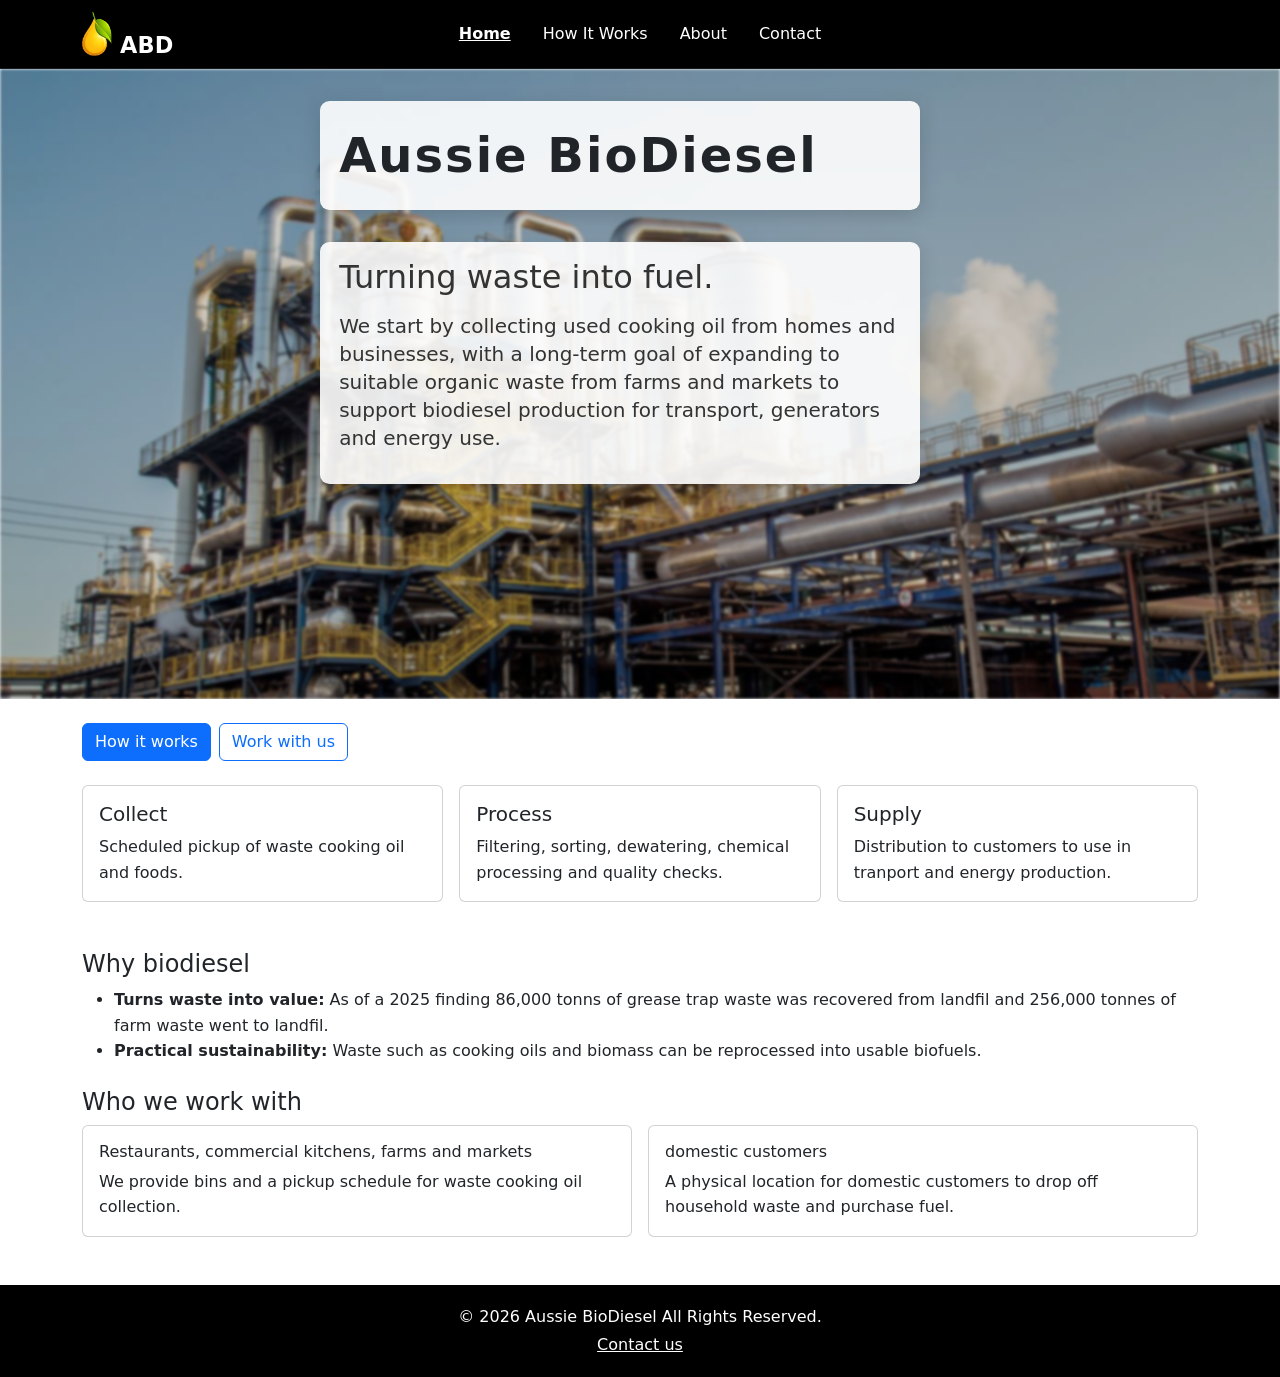
<file: index.html>
<!doctype html>
<html lang="en">
<head>
  <meta charset="utf-8">
  <meta name="viewport" content="width=device-width, initial-scale=1">
  <title>Aussie BioDiesel Home</title>

  <link rel="stylesheet" href="styles.css">
  <link href="https://cdn.jsdelivr.net/npm/bootstrap@5.3.8/dist/css/bootstrap.min.css" rel="stylesheet">
</head>

<body>
  <header>
    <nav class="topnav">
      <div class="container">
        <a class="topnav-brand" href="index.html">  <img src="images/ABD_logo.png" alt="ABD logo">
		<span class="logo-text">ABD</span></a>
        <div class="nav-links" aria-label="Primary navigation">
          <a class="nav-link active" href="index.html">Home</a>
            <a class="nav-link" href="process.html">How It Works</a>
            <a class="nav-link" href="about.html">About</a>
            <a class="nav-link" href="contact.html">Contact</a>
        </div>
      </div>
    </nav>
  </header>

  <main>
    <section class="hero mb-4">
  <img src="images/biodiesel_production.jpg" alt="Industrial tanks and piping for fuel production">

  <div class="hero-overlay">
    <div class="hero-box">
      <div class="hero-text">Aussie BioDiesel</div>
    </div>

    <div class="hero-box hero-secondary">
      <h2 class="mb-3">Turning waste into fuel.</h2>
      <p class="lead">
        We start by collecting used cooking oil from homes and businesses, with a long-term goal of expanding to suitable 
		organic waste from farms and markets to support biodiesel production for transport, generators and energy use.
      </p>
    </div>
  </div>
</section>
	
	<div class="container">

      <div class="d-flex gap-2 flex-wrap mb-4">
        <a class="btn btn-primary" href="process.html">How it works</a>
        <a class="btn btn-outline-primary" href="contact.html">Work with us</a>
      </div>

      <div class="row g-3">
        <div class="col-md-4">
          <div class="card h-100">
            <div class="card-body">
              <h2 class="h5">Collect</h2>
              <p class="mb-0">Scheduled pickup of waste cooking oil and foods.</p>
            </div>
          </div>
        </div>
        <div class="col-md-4">
          <div class="card h-100">
            <div class="card-body">
              <h2 class="h5">Process</h2>
              <p class="mb-0">Filtering, sorting, dewatering, chemical processing and quality checks.</p>
            </div>
          </div>
        </div>
        <div class="col-md-4">
          <div class="card h-100">
            <div class="card-body">
              <h2 class="h5">Supply</h2>
              <p class="mb-0">Distribution to customers to use in tranport and energy production.</p>
            </div>
          </div>
        </div>
      </div>

      <h2 class="section-title h4 mt-5">Why biodiesel</h2>
      <ul>
        <li><strong>Turns waste into value:</strong> As of a 2025 finding 86,000 tonns of grease trap waste was recovered from landfil and 256,000 tonnes of farm waste went to landfil.</li>
        <li><strong>Practical sustainability:</strong> Waste such as cooking oils and biomass can be reprocessed into usable biofuels.</li>
      </ul>

      <h2 class="section-title h4 mt-4">Who we work with</h2>
      <div class="row g-3">
        <div class="col-md-6">
          <div class="card h-100">
            <div class="card-body">
              <h3 class="h6">Restaurants, commercial kitchens, farms and markets</h3>
              <p class="mb-0">We provide bins and a pickup schedule for waste cooking oil collection.</p>
            </div>
          </div>
        </div>
        <div class="col-md-6">
          <div class="card h-100">
            <div class="card-body">
              <h3 class="h6">domestic customers</h3>
              <p class="mb-0">A physical location for domestic customers to drop off household waste and purchase fuel.</p>
            </div>
          </div>
        </div>
      </div>
    </div>
  </main>

  <footer>
    <div class="container">
      <p class="mb-1">&copy; 2026 Aussie BioDiesel All Rights Reserved.</p>
      <p class="mb-0"><a href="contact.html">Contact us</a></p>
    </div>
  </footer>

  <script src="https://cdn.jsdelivr.net/npm/bootstrap@5.3.8/dist/js/bootstrap.bundle.min.js"></script>
</body>
</html>
</file>
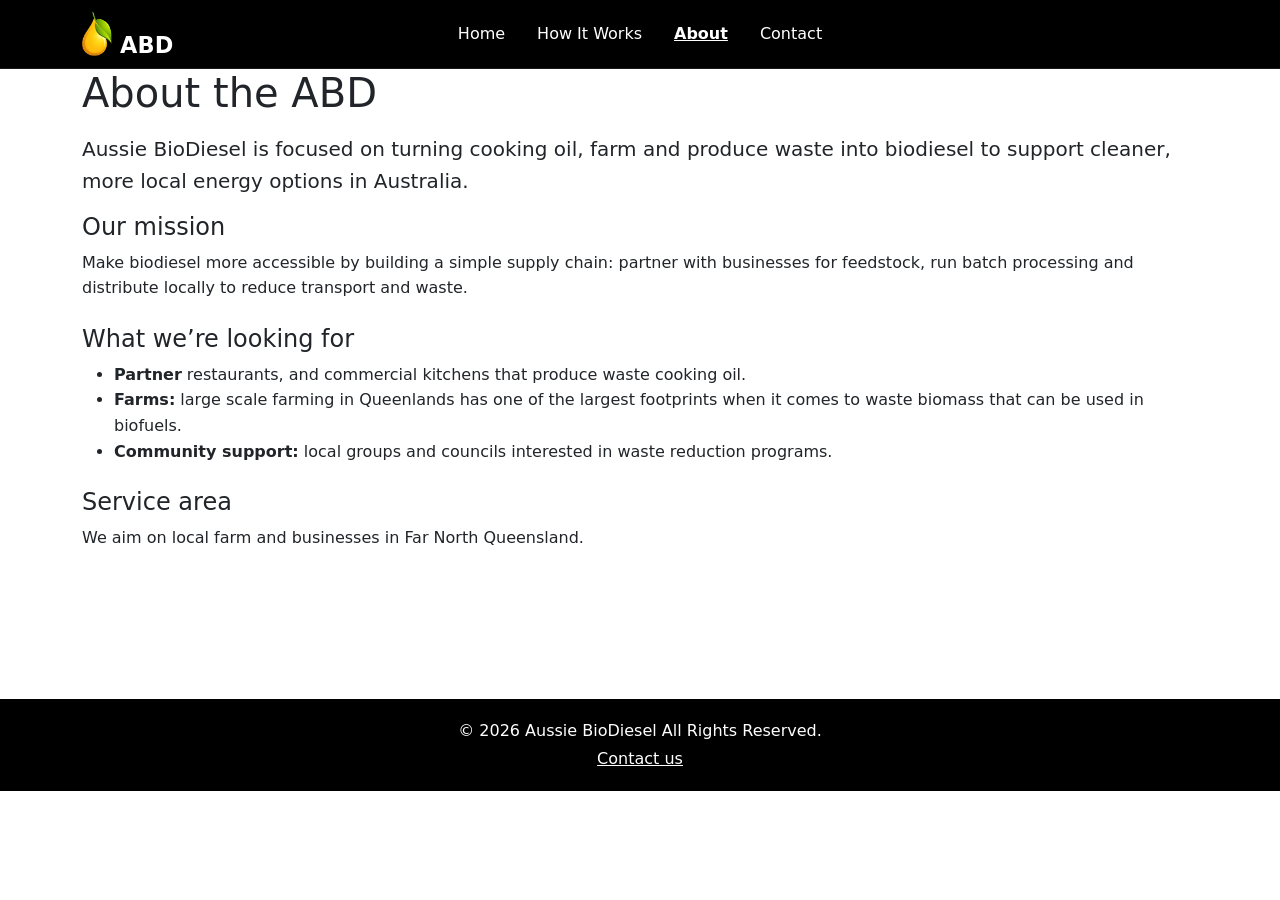
<file: about.html>
<!doctype html>
<html lang="en">
<head>
  <meta charset="utf-8">
  <meta name="viewport" content="width=device-width, initial-scale=1">
  <title>Aussie BioDiese About</title>

  <link rel="stylesheet" href="styles.css">
  <link href="https://cdn.jsdelivr.net/npm/bootstrap@5.3.8/dist/css/bootstrap.min.css" rel="stylesheet">
</head>

<body>
  <header>
    <nav class="topnav">
      <div class="container">
        <a class="topnav-brand" href="index.html">  <img src="images/ABD_logo.png" alt="ABD logo">
		<span class="logo-text">ABD</span></a>
        <div class="nav-links" aria-label="Primary navigation">
          <a class="nav-link" href="index.html">Home</a>
            <a class="nav-link" href="process.html">How It Works</a>
            <a class="nav-link active" href="about.html">About</a>
            <a class="nav-link" href="contact.html">Contact</a>
        </div>
      </div>
    </nav>
  </header>

  <main>
    <div class="container">
      <h1 class="mb-3">About the ABD</h1>
      <p class="lead">
        Aussie BioDiesel is focused on turning cooking oil, farm and produce waste into biodiesel to support cleaner,
        more local energy options in Australia.
      </p>

      <h2 class="h4">Our mission</h2>
      <p>
        Make biodiesel more accessible by building a simple supply chain: partner with businesses for feedstock,
        run batch processing and distribute locally to reduce transport and waste.
      </p>

      <h2 class="h4 mt-4">What we’re looking for</h2>
      <ul>
        <li><strong>Partner</strong> restaurants, and commercial kitchens that produce waste cooking oil.</li>
        <li><strong>Farms:</strong> large scale farming in Queenlands has one of the largest footprints when it comes to waste biomass that can be used in biofuels.</li>
        <li><strong>Community support:</strong> local groups and councils interested in waste reduction programs.</li>
      </ul>

      <h2 class="h4 mt-4">Service area</h2>
      <p>
        We aim on local farm and businesses in Far North Queensland.
      </p>

    </div>
  </main>

  <footer>
    <div class="container">
      <p class="mb-1">&copy; 2026 Aussie BioDiesel All Rights Reserved.</p>
      <p class="mb-0"><a href="contact.html">Contact us</a></p>
    </div>
  </footer>

  <script src="https://cdn.jsdelivr.net/npm/bootstrap@5.3.8/dist/js/bootstrap.bundle.min.js"></script>
</body>
</html>
</file>
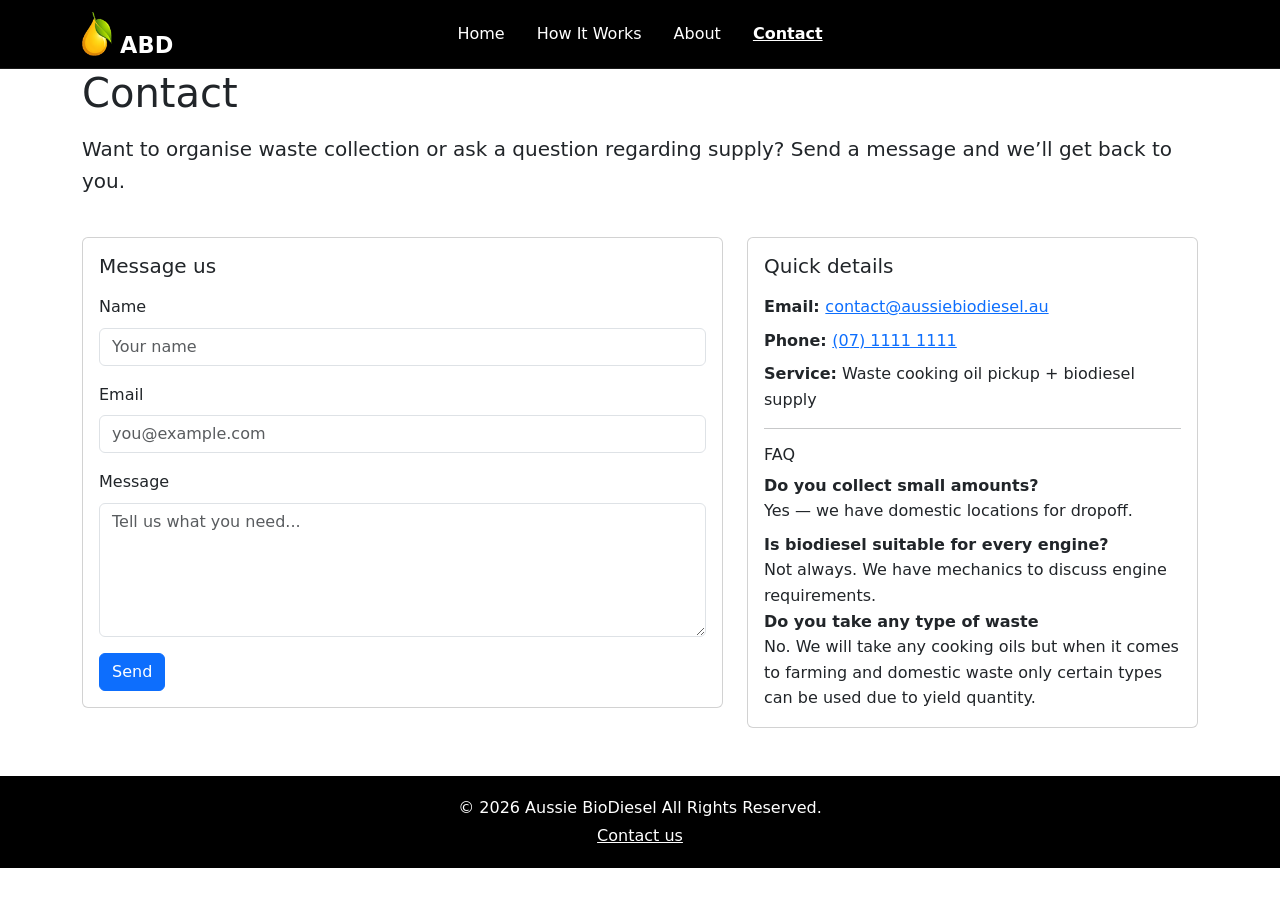
<file: contact.html>
<!doctype html>
<html lang="en">
<head>
  <meta charset="utf-8">
  <meta name="viewport" content="width=device-width, initial-scale=1">
  <title>Aussie BioDiesel Contact</title>

  <link rel="stylesheet" href="styles.css">
  <link href="https://cdn.jsdelivr.net/npm/bootstrap@5.3.8/dist/css/bootstrap.min.css" rel="stylesheet">
</head>

<body>
  <header>
    <nav class="topnav">
      <div class="container">
        <a class="topnav-brand" href="index.html">  <img src="images/ABD_logo.png" alt="ABD logo">
		<span class="logo-text">ABD</span></a>
        <div class="nav-links" aria-label="Primary navigation">
          <a class="nav-link" href="index.html">Home</a>
            <a class="nav-link" href="process.html">How It Works</a>
            <a class="nav-link" href="about.html">About</a>
            <a class="nav-link active" href="contact.html">Contact</a>
        </div>
      </div>
    </nav>
  </header>

  <main>
    <div class="container">
      <h1 class="mb-3">Contact</h1>
      <p class="lead">
        Want to organise waste collection or ask a question regarding supply? Send a message and we’ll get back to you.
      </p>

      <div class="row g-4 mt-1">
        <div class="col-lg-7">
          <div class="card">
            <div class="card-body">
              <h2 class="h5 mb-3">Message us</h2>
              <form>
                <div class="mb-3">
                  <label class="form-label" for="name">Name</label>
                  <input class="form-control" id="name" type="text" placeholder="Your name">
                </div>
                <div class="mb-3">
                  <label class="form-label" for="email">Email</label>
                  <input class="form-control" id="email" type="email" placeholder="you@example.com">
                </div>
                <div class="mb-3">
                  <label class="form-label" for="message">Message</label>
                  <textarea class="form-control" id="message" rows="5" placeholder="Tell us what you need..."></textarea>
                </div>
                <button class="btn btn-primary" type="button">Send</button>
                
              </form>
            </div>
          </div>
        </div>

        <div class="col-lg-5">
          <div class="card h-100">
            <div class="card-body">
              <h2 class="h5 mb-3">Quick details</h2>
              <p class="mb-2"><strong>Email: </strong><a href="mailto:contact@aussiebiodiesel.au">contact@aussiebiodiesel.au</a></p>
              <p class="mb-2"><strong>Phone: </strong><a href="tel:+0711111111">(07) 1111 1111</a> </p>
              <p class="mb-0"><strong>Service:</strong> Waste cooking oil pickup + biodiesel supply</p>

              <hr>
              <h3 class="h6">FAQ</h3>
              <p class="mb-2"><strong>Do you collect small amounts?</strong><br>Yes — we have domestic locations for dropoff.</p>
              <p class="mb-0"><strong>Is biodiesel suitable for every engine?</strong><br>Not always. We have mechanics to discuss engine requirements.</p>
			  <p class="mb-0"><strong>Do you take any type of waste</strong><br>No. We will take any cooking oils but when it comes to farming and domestic waste only certain types can be used due to yield quantity.</p>
            </div>
          </div>
        </div>
      </div>
    </div>
  </main>

  <footer>
    <div class="container">
      <p class="mb-1">&copy; 2026 Aussie BioDiesel All Rights Reserved.</p>
      <p class="mb-0"><a href="contact.html">Contact us</a></p>
    </div>
  </footer>

  <script src="https://cdn.jsdelivr.net/npm/bootstrap@5.3.8/dist/js/bootstrap.bundle.min.js"></script>
</body>
</html>
</file>
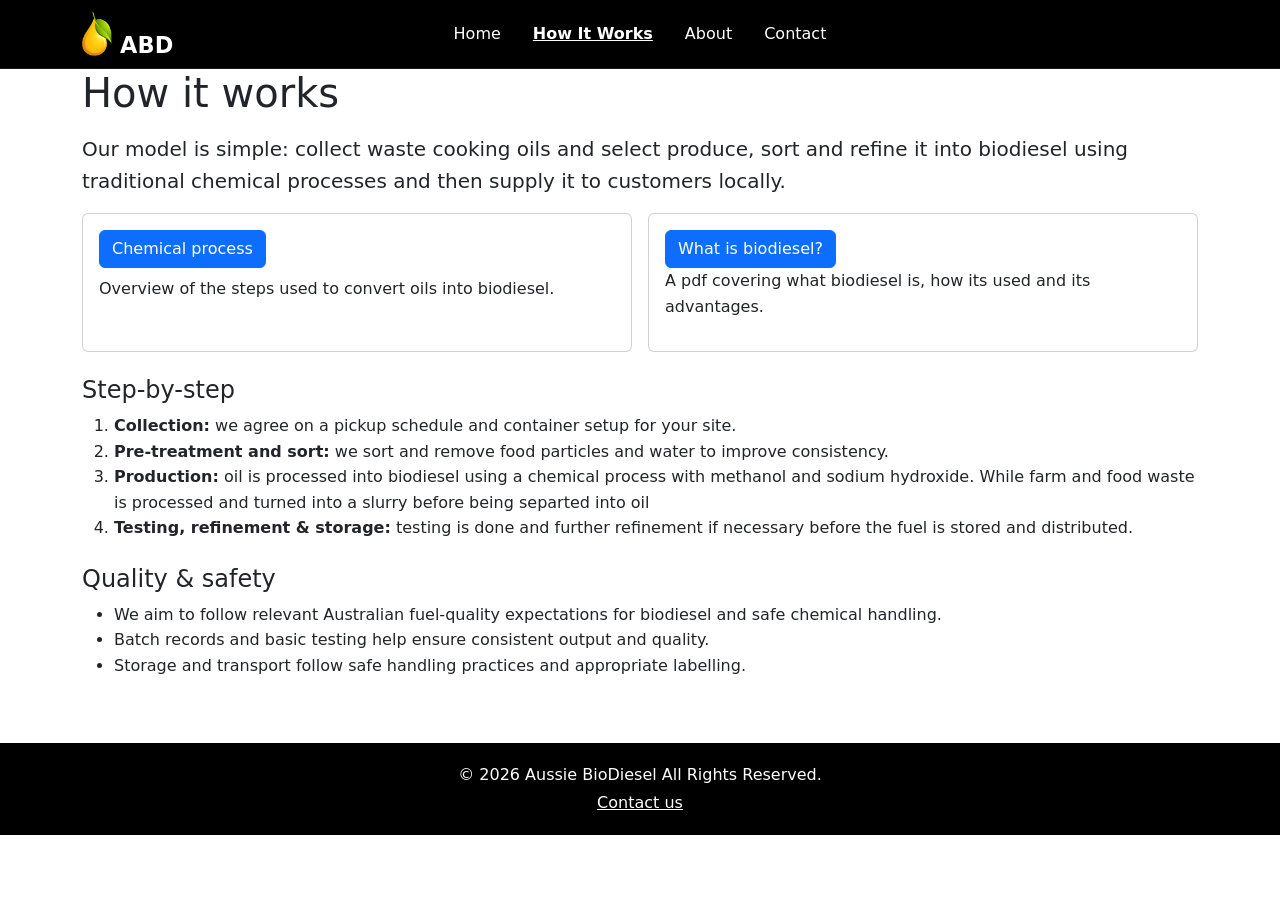
<file: process.html>
<!doctype html>
<html lang="en">
<head>
  <meta charset="utf-8">
  <meta name="viewport" content="width=device-width, initial-scale=1">
  <title>Aussie BioDiesel How It Works</title>

  <link rel="stylesheet" href="styles.css">
  <link href="https://cdn.jsdelivr.net/npm/bootstrap@5.3.8/dist/css/bootstrap.min.css" rel="stylesheet">
</head>

<body>
  <header>
    <nav class="topnav">
      <div class="container">
        <a class="topnav-brand" href="index.html">  <img src="images/ABD_logo.png" alt="ABD logo">
		<span class="logo-text">ABD</span></a>
        <div class="nav-links" aria-label="Primary navigation">
          <a class="nav-link" href="index.html">Home</a>
            <a class="nav-link active" href="process.html">How It Works</a>
            <a class="nav-link" href="about.html">About</a>
            <a class="nav-link" href="contact.html">Contact</a>
        </div>
      </div>
    </nav>
  </header>

  <main>
    <div class="container">
      <h1 class="mb-3">How it works</h1>
      <p class="lead">
        Our model is simple: collect waste cooking oils and select produce, sort and refine it into biodiesel using traditional chemical processes and
        then supply it to customers locally.
      </p>

      <div class="row g-3 mb-4">
  <div class="col-md-6">
    <div class="card h-100">
      <div class="card-body">
        <h2 class="h5 mb-2"><a class="btn btn-primary" href="pdfs/Making-biodiesel.pdf" target="_blank" rel="noopener">Chemical process
        </a></h2>
        <p class="mb-3">
          Overview of the steps used to convert oils into biodiesel.
        </p>
      </div>
    </div>
  </div>

  <div class="col-md-6">
    <div class="card h-100">
      <div class="card-body">
        <a class="btn btn-primary" href="pdfs/What-is-biodiesel.pdf" target="_blank" rel="noopener">What is biodiesel? 
        </a>
        <p class="mb-3">
          A pdf covering what biodiesel is, how its used and its advantages.
        </p>
      </div>
    </div>
  </div>
</div>

      <h2 class="h4">Step-by-step</h2>
      <ol>
        <li><strong>Collection:</strong> we agree on a pickup schedule and container setup for your site.</li>
        <li><strong>Pre-treatment and sort:</strong> we sort and remove food particles and water to improve consistency.</li>
        <li><strong>Production:</strong> oil is processed into biodiesel using a chemical process with methanol and sodium hydroxide. While farm and food waste is processed and turned into a slurry before being separted into oil</li>
        <li><strong>Testing, refinement & storage:</strong> testing is done and further refinement if necessary before the fuel is stored and distributed.</li>
      </ol>

      <h2 class="h4 mt-4">Quality & safety</h2>
      <ul>
        <li>We aim to follow relevant Australian fuel-quality expectations for biodiesel and safe chemical handling.</li>
        <li>Batch records and basic testing help ensure consistent output and quality.</li>
        <li>Storage and transport follow safe handling practices and appropriate labelling.</li>
      </ul>
</main>

  <footer>
    <div class="container">
      <p class="mb-1">&copy; 2026 Aussie BioDiesel All Rights Reserved.</p>
      <p class="mb-0"><a href="contact.html">Contact us</a></p>
    </div>
  </footer>

  <script src="https://cdn.jsdelivr.net/npm/bootstrap@5.3.8/dist/js/bootstrap.bundle.min.js"></script>
</body>
</html>
</file>
<file: styles.css>
/* Basic reset */
body, header, main, footer {
  margin: 0;
  padding: 0;
  border: 0;
}

body {
  background-color: #000;
  font-family: system-ui, -apple-system, BlinkMacSystemFont, "Segoe UI", sans-serif;
}

/* Top navigation (custom, avoids Bootstrap .navbar conflicts) */
.topnav {
  background-color: #000;
  padding: 0.75rem 0;
  border-bottom: 1px solid rgba(255,255,255,0.1);
}

.topnav .container {
  display: flex;
  align-items: center;
  position: relative;
}

.topnav-brand {
  margin-right: auto;
  color: #fff;
  text-decoration: none;
  font-weight: 700;
  letter-spacing: 0.2px;
  display: flex;
  align-items: flex-end;   
  gap: 8px;
}

.topnav-brand img {
  height: 44px;   
  width: auto;
  display: block;
}

.logo-text {
  font-size: 1.4rem;   
  line-height: 1;
  color: #fff;
}

.nav-links {
  position: absolute;
  left: 50%;
  transform: translateX(-50%);
  display: flex;
  gap: 1rem;
}

.nav-links .nav-link {
  color: #fff;
  text-decoration: none;
  padding: 0.25rem 0.5rem;
  border-radius: 0.5rem;
}

.nav-links .nav-link:hover {
  color: #fff;
  text-decoration: underline;
}

.nav-links .nav-link.active {
  font-weight: 700;
  text-decoration: underline;
}

/* Main content */
main {
  background-color: #fff;
  text-align: left;
  min-height: 70vh;
  line-height: 1.6;
  padding-bottom: 3rem;
}

.hero {
  position: relative;
  overflow: hidden;
}

.hero img {
  width: 100%;
  max-height: 70vh;
  object-fit: cover;
  display: block;
  filter: grayscale(25%) brightness(0.8) blur(1.5px);
}

.hero-overlay {
  position: absolute;
  top: 2rem;
  left: 20rem;
  z-index: 2;

  display: flex;
  flex-direction: column;
  gap: 2rem;  
}

.hero-text {
  font-size: 3rem;
  font-weight: 700;
  letter-spacing: 2px;
}

.hero-cta {
  margin-top: 0.25rem;
  padding: 0;             
  background: none;        
  border-radius: 0;

  font-size: 1rem;
  line-height: 1.4;
  max-width: none;
}

.hero-secondary {
  font-size: 0.9rem;
  color: #333;
  line-height: 1.4;
}

.hero-box {
  background: rgba(255, 255, 255, 0.9);
  padding: 1rem 1.2rem;
  border-radius: 0.6rem;
  max-width: 600px;
  box-shadow: 0 6px 20px rgba(0,0,0,0.15);
}

.section-title {
  margin-top: 1.5rem;
}

/* Footer */
footer {
  background-color: #000;
  color: #fff;
  text-align: center;
  padding: 1.25rem 0;
}

footer a {
  color: #fff;
  text-decoration: underline;
}

.small-muted {
  color: #6c757d;
}
</file>
